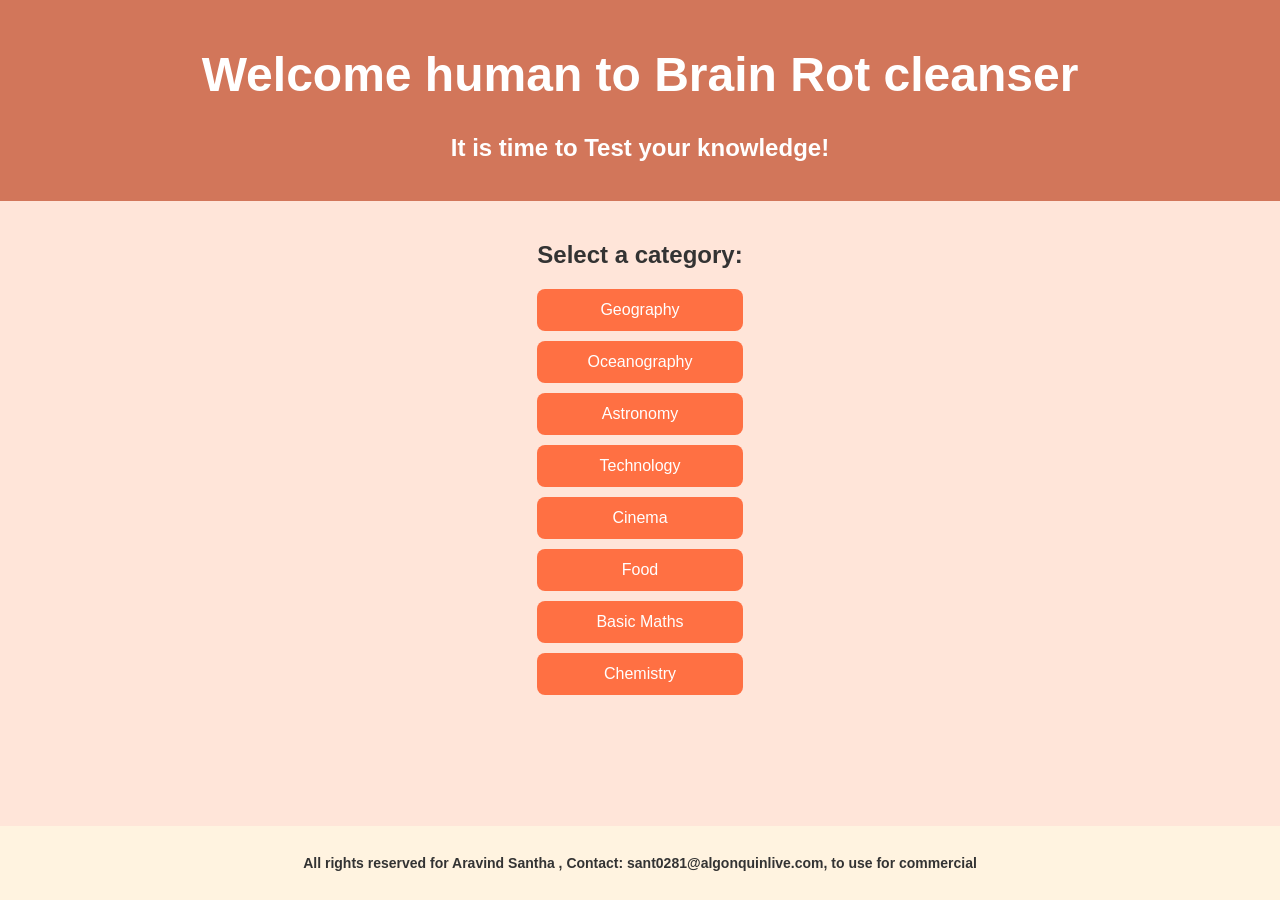
<file: OnlineQuizzApp/html/index.html>
<!DOCTYPE html>
<html lang="en">

<head>
  <meta charset="UTF-8">
  <meta name="viewport" content="width=device-width, initial-scale=1.0">
  <title>Mobile Quiz App</title>
  <link rel="stylesheet" href="/OnlineQuizzApp/cssstyles/style.css">
</head>

<body>
  <header>
    <h1>Welcome human to Brain Rot cleanser</h1>
    <p>It is time to Test your knowledge!</p>
  </header>

  <main class="quiz-container">
    <section id="category-selection">
      <h2>Select a category:</h2>
      <button onclick="startQuiz('Geography')">Geography</button>
      <button onclick="startQuiz('Oceanography')">Oceanography</button>
      <button onclick="startQuiz('Astronomy')">Astronomy</button>
      <button onclick="startQuiz('Technology')">Technology</button>
      <button onclick="startQuiz('Cinema')">Cinema</button>
      <button onclick="startQuiz('Food')">Food</button>
      <button onclick="startQuiz('BasicMaths')">Basic Maths</button>
      <button onclick="startQuiz('Chemistry')">Chemistry</button>
    </section>

    <section id="quiz-section" class="hidden">
      <div id="question-container">
        <h2 id="question"></h2>
        <div id="answers"></div>
      </div>
      <button id="next-btn" onclick="nextQuestion()">Next</button>
    </section>

    <section id="result-section" class="hidden">
      <h2>Quiz Completed!</h2>
      <p id="score"></p>
      <button onclick="restartQuiz()">Restart Quiz</button>
    </section>
  </main>
<footer>
  <p><b>All rights reserved for Aravind Santha , Contact: sant0281@algonquinlive.com, to use for commercial</b></p>
</footer>
  <script src="/OnlineQuizzApp/javascript/script.js"></script>
</body>

</html>
</file>
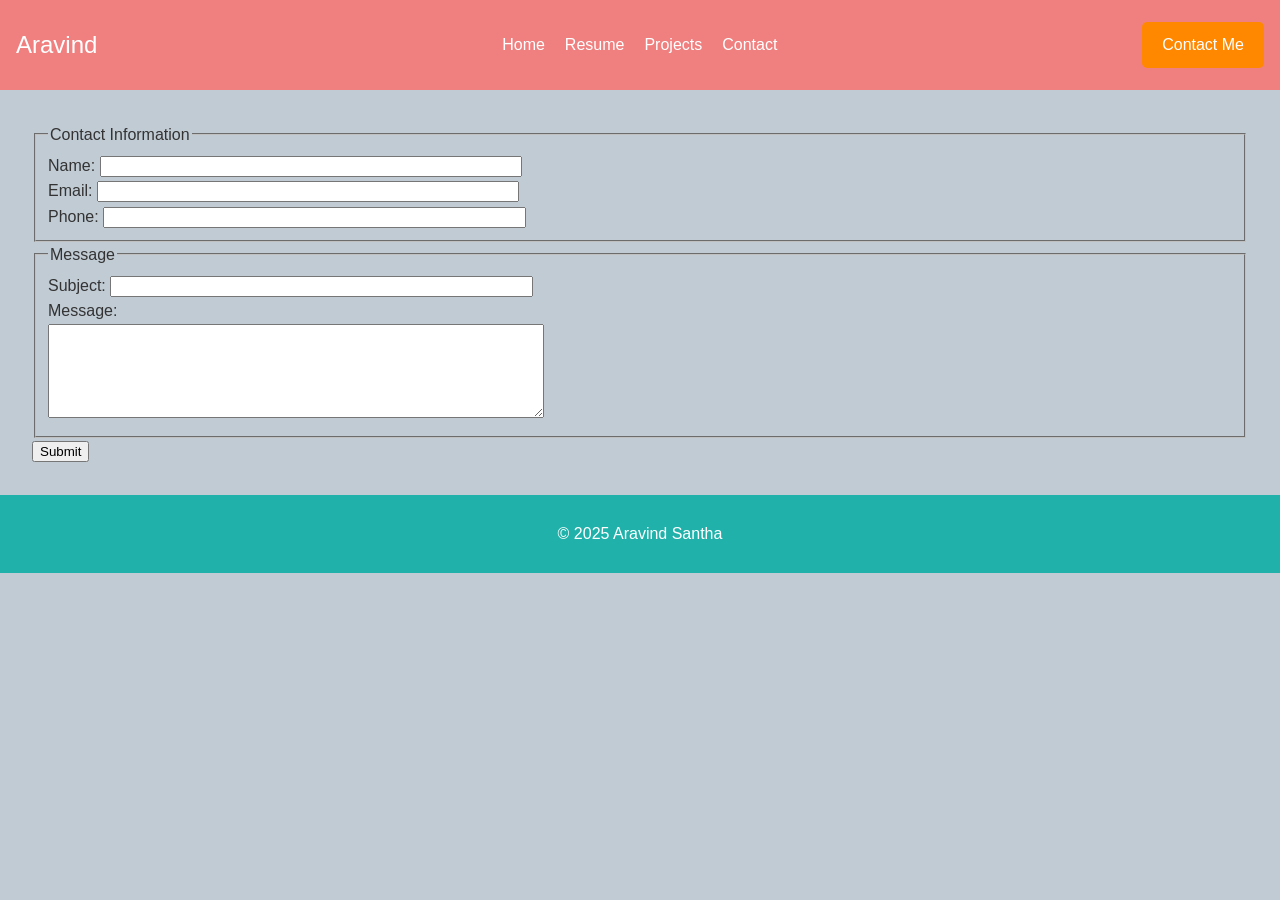
<file: Portfolio/Contact.html>
<!--Name: Aravind Santha
File Name: Assignment 1, contact html file
Date Created: Feb 05, 2025*
Description: This is a html file that displays the contact information form-->


<!--General Styles -->
<!DOCTYPE html>
<html lang="en">
<head>
    <meta charset="UTF-8">
    <meta name="viewport" content="width=device-width, initial-scale=1.0">
    <title>Contact Me</title>
    <link rel="stylesheet" href="./CSS/Styles.css">
</head>
<body>
    <nav>
        <a href="#" class="logo"><span>Aravind</span></a>
        <ul class="links">
            <li><a href="index.html">Home</a></li>
            <li><a href="resume.html">Resume</a></li>
            <li><a href="Projects.html">Projects</a></li>
            <li><a href="Contact.html">Contact</a></li>   
        </ul>
        <div id="contact-btn" class="btn">Contact Me</div>
    </nav>

    <main>
        <form method="post" action="Contact.php">
            <!-- User Info Section -->
            
            <fieldset>
                <legend>Contact Information</legend>
                <div>
                <label for="name">Name:</label>
                <input type="text" id="name" name="name" required><br>
                </div>
                <div>
                <label for="email">Email:</label>
                <input type="email" id="email" name="email" required><br>
            </div>
            <div>
                <label for="phone">Phone:</label>
                <input type="tel" id="phone" name="phone"><br>
            </div>
            </fieldset>
       
            <!-- Message Section -->
            
            <fieldset>
                
                <legend>Message</legend>
                <div>
                <label for="subject">Subject:</label>
                <input type="text" id="subject" name="subject" required><br>
                <label for="message">Message:</label><br>
                <textarea id="message" name="message" rows="4" cols="50" required></textarea><br>
            </div>
            </fieldset>
    
            <button type="submit">Submit</button>
        </form>
    </main>
    <footer>
        <p>&copy; 2025 Aravind Santha</p>
    </footer>
    <script src="./javascript/Scripts.js"></script>
</body>
</html>
</file>
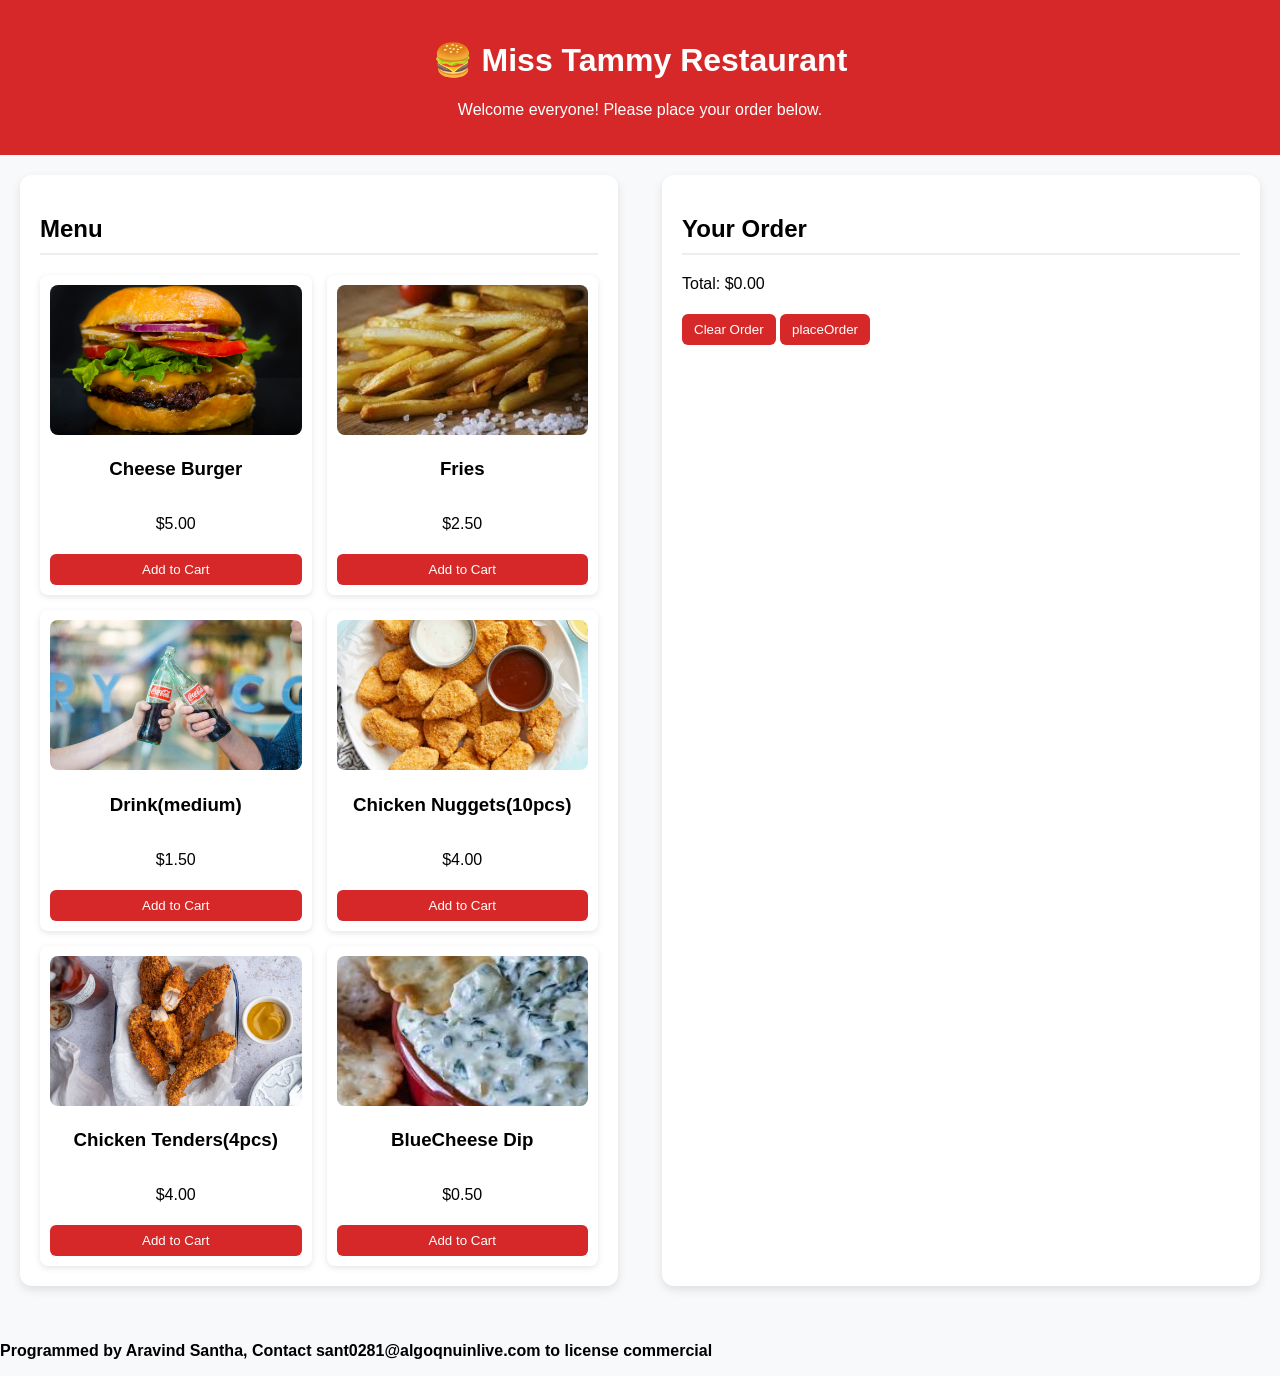
<file: HappyRestaurant/html/menu.html>
<!DOCTYPE html>
<html lang="en">

<head>
    <meta charset="UTF-8">
    <title>Restaurant Ordering System</title>
    <link rel="stylesheet" href="/HappyRestaurant/css/styles.css">
</head>

<body>
    <header>
        <h1>🍔 Miss Tammy Restaurant</h1>
        <p>Welcome everyone! Please place your order below.</p>
    </header>

    <main class="container">
        <!-- Menu Section -->
        <section class="menu">
            <h2>Menu</h2>
            <div class="menu-items">
                <!-- Example menu items -->
                <div class="item">
                    <img src="/HappyRestaurant/images/cheeseburger.jpg" alt="CheeseBurger">
                    <h3>Cheese Burger</h3>
                    <p>$5.00</p>
                    <button onclick="addToCart('Cheese Burger', 5)">Add to Cart</button>
                </div>
                <div class="item">
                    <img src="/HappyRestaurant/images/fries.jpeg" alt="fries">
                    <h3>Fries</h3>
                    <p>$2.50</p>
                    <button onclick="addToCart('Fries', 2.5)">Add to Cart</button>
                </div>
                <div class="item">
                    <img src="/HappyRestaurant/images/cokacola.jpg" alt="coke">
                    <h3>Drink(medium)</h3>
                    <p>$1.50</p>
                    <button onclick="addToCart('Drink', 1.5)">Add to Cart</button>
                </div>
                <div class="item">
                    <img src="/HappyRestaurant/images/chickennuggets.jpg" alt="chickennuggets">
                    <h3>Chicken Nuggets(10pcs)</h3>
                    <p>$4.00</p>
                    <button onclick="addToCart('Chicken Nuggets', 4)">Add to Cart</button>
                </div>
                <div class="item">
                    <img src="/HappyRestaurant/images/chikenTenders.jpg" alt="chickentenders">
                    <h3>Chicken Tenders(4pcs)</h3>
                    <p>$4.00</p>
                    <button onclick="addToCart('Chicken Tenders', 4)">Add to Cart</button>
                </div>
                <div class="item">
                    <img src="/HappyRestaurant/images/blueCheesedip.jpeg" alt="blueCheesedip">
                    <h3>BlueCheese Dip</h3>
                    <p>$0.50</p>
                    <button onclick="addToCart('BlueCheese Dip', 0.50)">Add to Cart</button>
                </div>
            </div>
        </section>

        <!-- Order Section -->
        <section class="order">
            <h2>Your Order</h2>
            <ul id="cart"></ul>
            <p id="total">Total: $0.00</p>
            <div class="order-buttons">
                <button onclick="clearCart()">Clear Order</button>
                <button onclick="placeOrder()">placeOrder</button>
            </div>
        </section>

    </main>
<footer>
    <p><b>Programmed by Aravind Santha, Contact sant0281@algoqnuinlive.com to license commercial</b></p>
</footer>
    <script src="/HappyRestaurant/javascript/script.js"></script>
</body>

</html>
</file>
<file: OnlineQuizzApp/cssstyles/style.css>
/* Make the body a flex container */
body {
  font-family: Arial, sans-serif;
  margin: 0;
  padding: 0;
  background: #ffe5d9; /* soft peach background */
  color: #333;
  display: flex;
  flex-direction: column;
  min-height: 100vh; /* full height of viewport */
}

/* Main content grows */
.quiz-container {
  padding: 20px;
  max-width: 500px;
  margin: 0 auto;
  flex: 1; /* takes remaining space */
}

/* Header styling */
header {
  background: #d2765a; /* lavender/blue header */
  color: white;
  padding: 15px;
  text-align: center;
  font-size: 1.5em;
  font-weight: bold;
}

/* Quiz question buttons */
button {
  display: block;
  width: 100%;
  padding: 12px;
  margin-bottom: 10px;
  border: none;
  border-radius: 8px;
  background: #ff7043; /* coral button */
  color: white;
  font-size: 16px;
  cursor: pointer;
  transition: background 0.3s, transform 0.2s;
}

button:hover {
  background: #f4511e; /* darker coral on hover */
  transform: translateY(-2px); /* subtle lift effect */
}

.hidden {
  display: none;
}

#answers button {
  text-align: left;
}

/* Footer styling */
footer {
  text-align: center;
  padding: 15px;
  background-color: #fff3e0; /* very light peach */
  color: #333;
  font-size: 14px;
}

/* Responsive adjustments for mobile */
@media screen and (max-width: 600px) {
  .quiz-container {
    padding: 10px;
  }

  button {
    font-size: 14px;
    padding: 10px;
  }

  footer {
    font-size: 12px;
  }
}
</file>
<file: Portfolio/CSS/Styles.css>
/*Name: Aravind Santha
File Name: Assignment 1, css file
Date Created: Feb 05, 2025*
Description: This is a css file that adds the styling to the protfolio webpage*//* General Styles */

body {
    font-family: 'Arial', sans-serif;
    margin: 0;
    padding: 0;
    line-height: 1.6;
    color: #333;
    background-color: #c1cbd4;
}

header, nav, section, footer {
    padding: 20px;
}
@media (max-width: 768px){
    .contact-form {
        padding: 1em;
        max-width: 90%;
    }
}
/*This will take care of the distance between the email and phone*/
.contact-info, .contact-info2 {
    display: flex;
    gap: 20px;
}
.contact-info {
    margin-right: 20px;
    display: inline-block;
}
.separator {
    margin: 0 325px;
}
 .separator2 {
    margin: 0 280px;
}

.separator3,.separator4, .separator5, .separator6, .separator7,.separator8 {
    display: flex;  
    justify-content: flex-start; 
}
nav {
    display: flex;
    justify-content: space-between;
    align-items: center;
    background-color: lightcoral;
    padding: 1em;
    color: white;
}

nav .logo {
    font-size: 1.5em;
    text-decoration: none;
    color: white;
}

nav .links {
    list-style-type: none;
    display: flex;
}

nav .links li {
    margin: 0 10px;
}

nav .links a {
    color: white;
 text-decoration: none;
}

main {
    padding: 2em;

}
.column {
    flex: 1 1 30%;
    margin: 1em;
    padding: 1em;
    border: 1px solid #ddd;
    box-shadow: 0 2px 4px rgba(26, 6, 6, 0.1);
    background-color: white;
}

nav .btn {
    background-color: #ff8800;
    padding: 10px 20px;
    border-radius: 5px;
    color: white;
}
/*This will increase the siz of text area in contact form*/
input[type="text"], input[type="email"], input[type="tel"] {
    width: 35%;
}
/*This will increase the size of the text area*/
textarea {
    width: 40%;
    padding: 10px;
    font-size: 1.2em;
}

#Home {
    text-align: center;
    padding: 50px 20px;
    background-color: rgb(220, 227, 231);
}

#Home img {
    border-radius: 50%;
    width: 150px;
    height: 150px;
    object-fit: cover;
}

.Project-container {
    display: flex;
    flex-direction: column;
    align-items: center;
}

.Project {
    display: none;
    text-align: center;
    background-color: white;
    padding: 20px;
    border-radius: 10px;
    box-shadow: 0 0 10px rgba(0, 0, 0, 0.1);
}

.Project.active {
    display: block;
}

.Project img {
    width: 200px;
    border: 2px solid #ccc;
    box-shadow: 0 4px 8px rgba(0, 0, 0, 0.1);
    margin-bottom: 20px;
    transition: transform 0.3s ease-in-out;
}

.Project img:hover {
    transform: scale(1.2);
}

.navigation {
    display: flex;
    justify-content: center;
    gap: 10px;
    margin-top: 20px;
}

footer {
    background-color: lightseagreen;
    color: white;
    text-align: center;
    padding: 10px;
}
</file>
<file: HappyRestaurant/css/styles.css>
body {
  font-family: Arial, sans-serif;
  background: #f8f9fa;
  margin: 0;
  padding: 0;
}

header {
  background: #d62828;
  color: white;
  padding: 20px;
  text-align: center;
}

.container {
  display: flex;
  justify-content: space-between;
  padding: 20px;
  flex-wrap: wrap;
}

.menu, .order {
  width: 45%;
  background: white;
  padding: 20px;
  border-radius: 12px;
  box-shadow: 0 4px 10px rgba(0,0,0,0.1);
  margin-bottom: 20px;
}

h2 {
  border-bottom: 2px solid #eee;
  padding-bottom: 10px;
}

.menu-items {
  display: grid;
  grid-template-columns: 1fr 1fr;
  gap: 15px;
}

.item {
  background: #fff;
  border-radius: 8px;
  text-align: center;
  box-shadow: 0 2px 6px rgba(0,0,0,0.1);
  padding: 10px;
  display: flex;
  flex-direction: column;
  justify-content: space-between;
}

.item img {
  width: 100%;
  height: 150px;           /* adjust height */
  object-fit: cover;       /* crop nicely without distortion */
  border-radius: 8px;
  margin-bottom: 5px;
}

button {
  margin-top: 5px;
  padding: 8px 12px;
  border: none;
  border-radius: 6px;
  background: #d62828;
  color: white;
  cursor: pointer;
  transition: background 0.3s;
}

button:hover {
  background: #b71c1c;
}

.order ul {
  list-style: none;
  padding: 0;
}

.order li {
  background: #e9ecef;
  margin: 5px 0;
  padding: 8px;
  border-radius: 6px;
  display: flex;
  justify-content: space-between;
  align-items: center;
}
</file>
